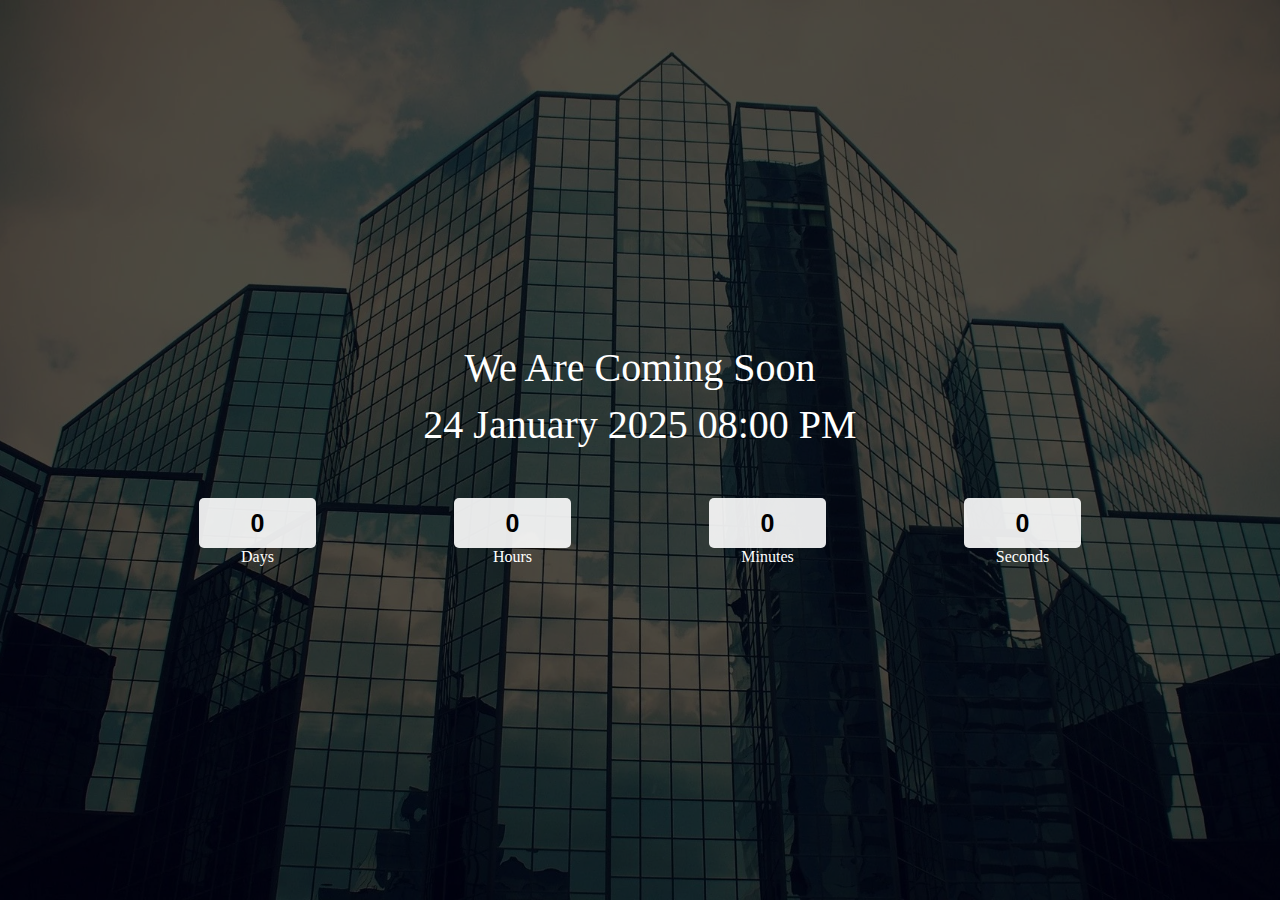
<file: Count-Down/index.html>
<!DOCTYPE html>
<html lang="en">
<head>
    <meta charset="UTF-8">
    <meta name="viewport" content="width=device-width, initial-scale=1.0">
    <title>Coming Soon</title>
    <link rel="stylesheet" href="style.css">
</head>
<body>

    <div class="main">
        <div class="overlay">
            
            <div class="title">
                We Are Coming Soon
            </div>
            
            <div class="title" id="end-date">
                23 January 2025, 10:00 PM
            </div>
            
            <div class="column">
                <div>
                    <input type="text" readonly value="0">
                    <br/>
                    <label>Days</label>
                </div>
                <div>
                    <input type="text" readonly value="0">
                    <br/>
                    <label>Hours</label>
                </div>
                <div>
                    <input type="text" readonly value="0">
                    <br/>
                    <label>Minutes</label>
                </div>
                <div>
                    <input type="text" readonly value="0">
                    <br/>
                    <label>Seconds</label>
                </div>
            </div>

        </div>
    </div>

    <script src="script.js"></script>

</body>
</html>
</file>
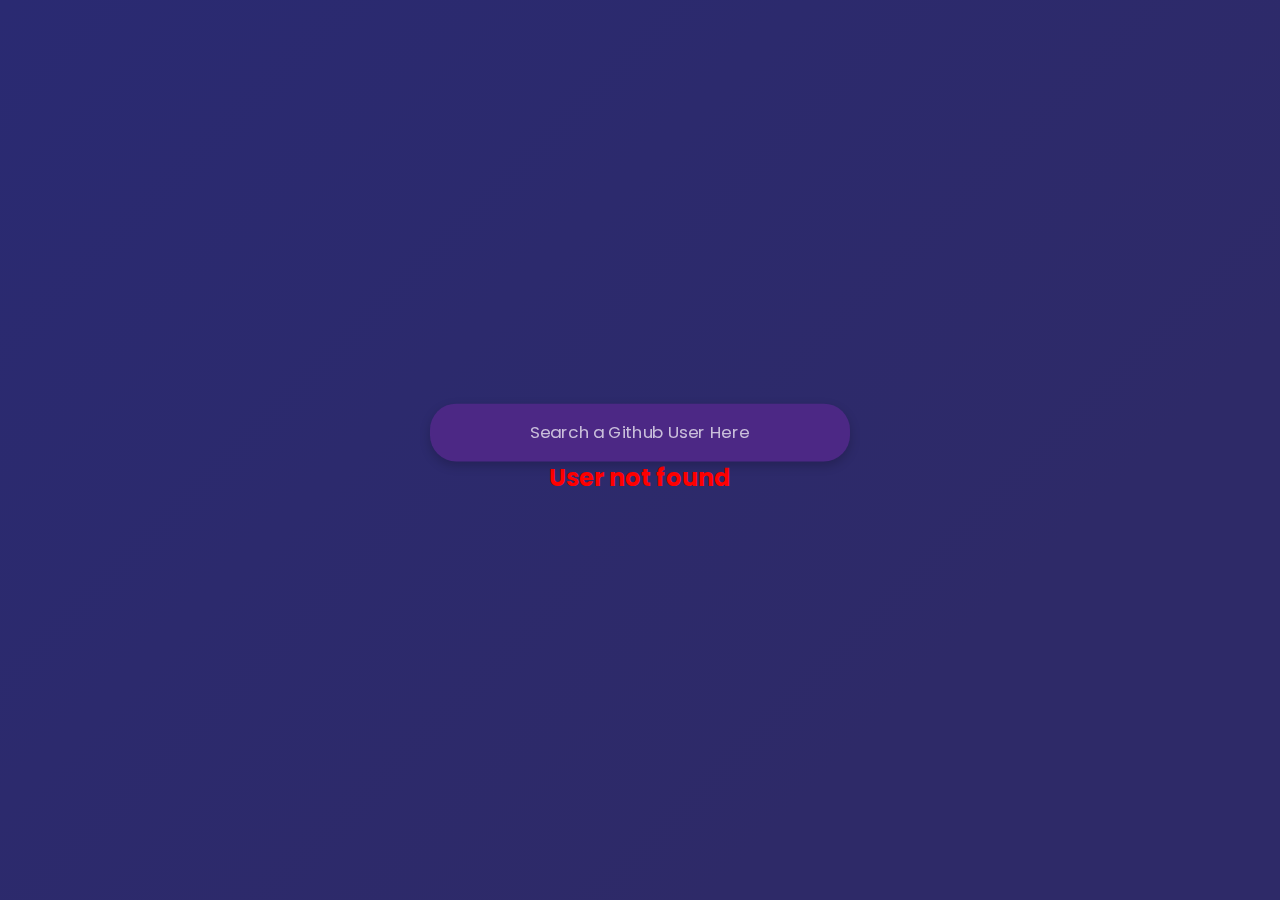
<file: Github Username Search/index.html>
<!DOCTYPE html>
<html lang="en">

<head>
    <meta charset="UTF-8" />
    <meta name="viewport" content="width=device-width, initial-scale=1.0" />
    <title>Github Profiles</title>
    <link rel="stylesheet" href="style.css" />
    <script src="script.js" defer></script>
</head>

<body>
    <form id="form" onsubmit="return formSubmit()">
        <input type="text" id="search" autofocus placeholder="Search a Github User Here" />
    </form>
    <main id="main">
        
    </main>
</body>

</html>
</file>
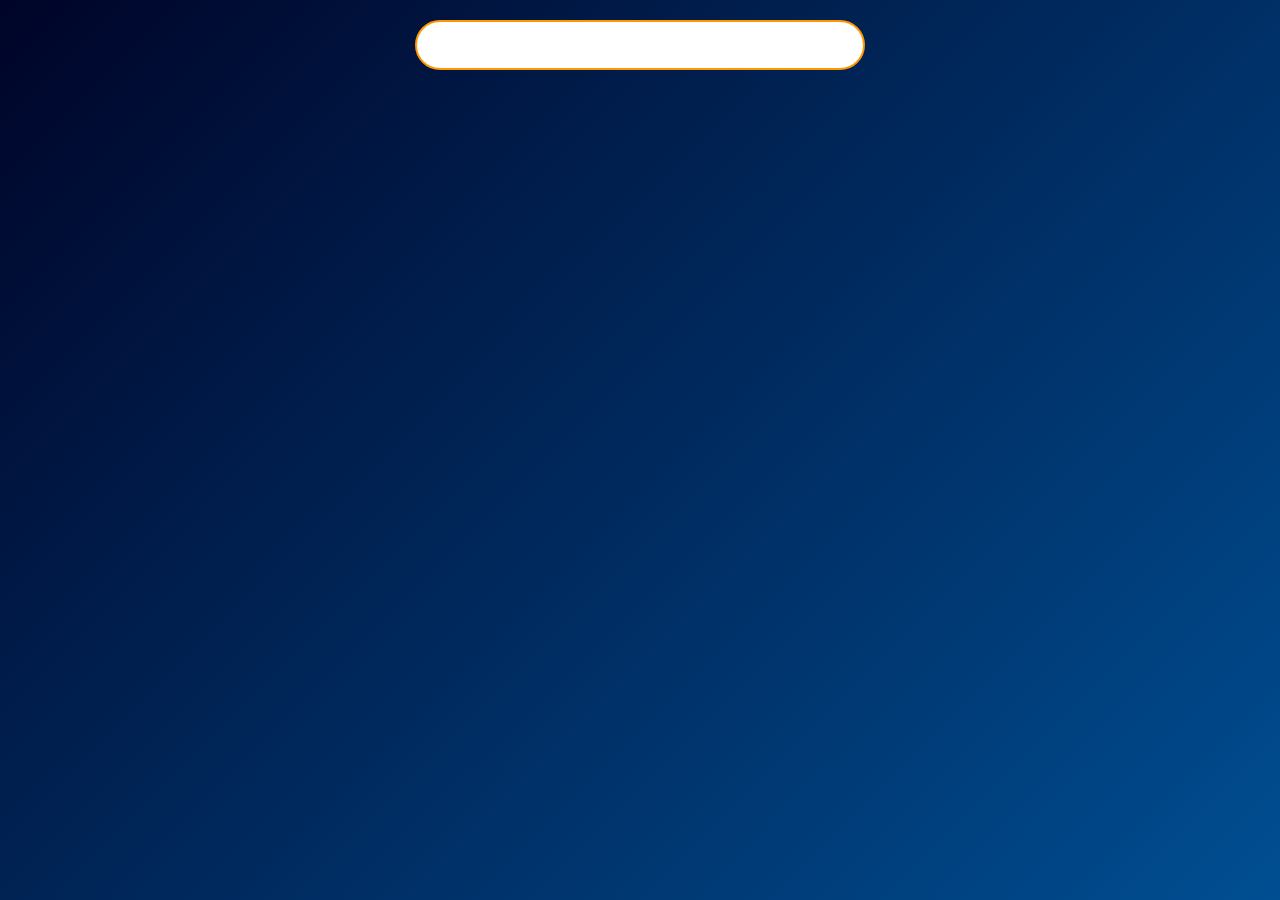
<file: Movie Search Web/index.html>
<!DOCTYPE html>
<html lang="en">

<head>
    <meta charset="UTF-8">
    <meta http-equiv="X-UA-Compatible" content="IE=edge">
    <meta name="viewport" content="width=device-width, initial-scale=1.0">
    <title>Movie Search</title>
    <link rel="stylesheet" href="style.css">
</head>

<body>
    <div class="main">
        <div class="row search-container">
            <input type="search" id="search" autofocus autocomplete="off" placeholder="Search for movies...">
        </div>
        <div class="row" id="movie-box"></div>
    </div>
    <script src="script.js"></script>
</body>

</html>
</file>
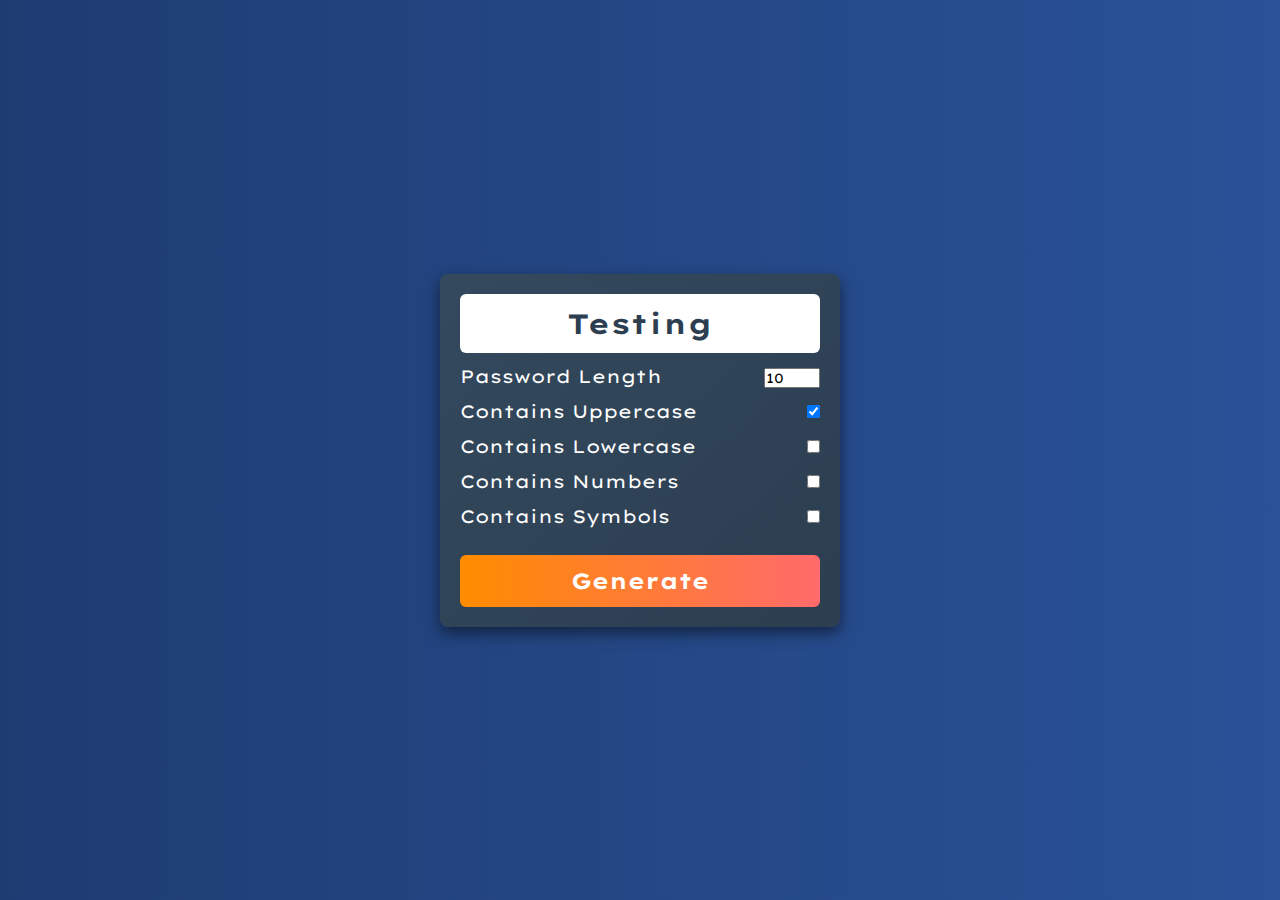
<file: Password Generator Web/index.html>
<!DOCTYPE html>
<html lang="en">

<head>
    <meta charset="UTF-8">
    <meta http-equiv="X-UA-Compatible" content="IE=edge">
    <meta name="viewport" content="width=device-width, initial-scale=1.0">
    <title>Password Generator</title>
    <link rel="stylesheet" href="style.css" />
</head>

<body>
    <div class="main">
        <div class="box">
            <span id="pass-box">Testing</span>
            <div class="row">
                <div class="left">
                    Password Length
                </div>
                <div class="right">
                    <input type="number" name="" id="total-char" max="30" min="2" value="10" />
                </div>
            </div>
            <div class="row">
                <label for="upper-case">
                    <div class="left">
                       Contains Uppercase
                    </div>
                </label>
                <div class="right">
                    <input type="checkbox" name="" id="upper-case" checked/>
                </div>
            </div>
            <div class="row">
                <label for="lower-case">
                    <div class="left">
                      Contains Lowercase
                    </div>
                </label>
                <div class="right">
                    <input type="checkbox" name="" id="lower-case" />
                </div>
            </div>
            <div class="row">
                <label for="numbers">
                    <div class="left">
                    Contains Numbers
                    </div>
                </label>
                <div class="right">
                    <input type="checkbox" name="" id="numbers" />
                </div>
            </div>
            <div class="row">
                <label for="symbols">
                    <div class="left">
                    Contains Symbols
                    </div>
                </label>
                <div class="right">
                    <input type="checkbox" name="" id="symbols" />
                </div>
            </div>
            <div class="row">
                <button id="btn">
                    Generate
                </button>
            </div>
        </div>
    </div>
    <script src="script.js"></script>
</body>

</html>
</file>
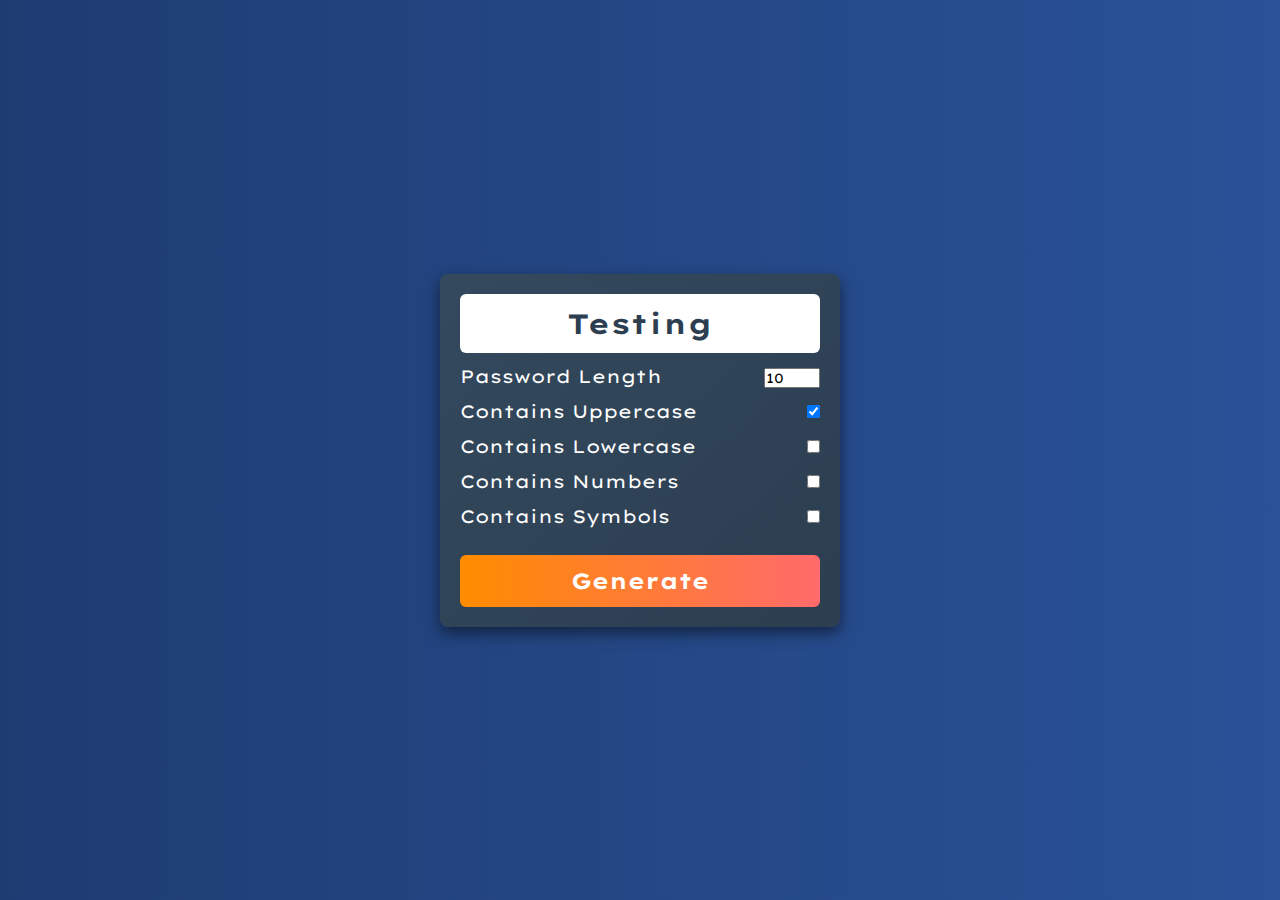
<file: Password_Generator/index.html>
<!DOCTYPE html>
<html lang="en">

<head>
    <meta charset="UTF-8">
    <meta http-equiv="X-UA-Compatible" content="IE=edge">
    <meta name="viewport" content="width=device-width, initial-scale=1.0">
    <title>Document</title>
    <link rel="stylesheet" href="style.css" />
</head>

<body>
    <div class="main">
        <div class="box">
            <span id="pass-box">Testing</span>
            <div class="row">
                <div class="left">
                    Password Length
                </div>
                <div class="right">
                    <input type="number" name="" id="total-char" max="30" min="2" value="10" />
                </div>
            </div>
            <div class="row">
                <label for="upper-case">
                    <div class="left">
                       Contains Uppercase
                    </div>
                </label>
                <div class="right">
                    <input type="checkbox" name="" id="upper-case" checked/>
                </div>
            </div>
            <div class="row">
                <label for="lower-case">
                    <div class="left">
                      Contains Lowercase
                    </div>
                </label>
                <div class="right">
                    <input type="checkbox" name="" id="lower-case" />
                </div>
            </div>
            <div class="row">
                <label for="numbers">
                    <div class="left">
                    Contains Numbers
                    </div>
                </label>
                <div class="right">
                    <input type="checkbox" name="" id="numbers" />
                </div>
            </div>
            <div class="row">
                <label for="symbols">
                    <div class="left">
                    Contains Symbols
                    </div>
                </label>
                <div class="right">
                    <input type="checkbox" name="" id="symbols" />
                </div>
            </div>
            <div class="row">
                <button id="btn">
                    Generate
                </button>
            </div>
        </div>
    </div>
    <script src="script.js"></script>
</body>

</html>
</file>
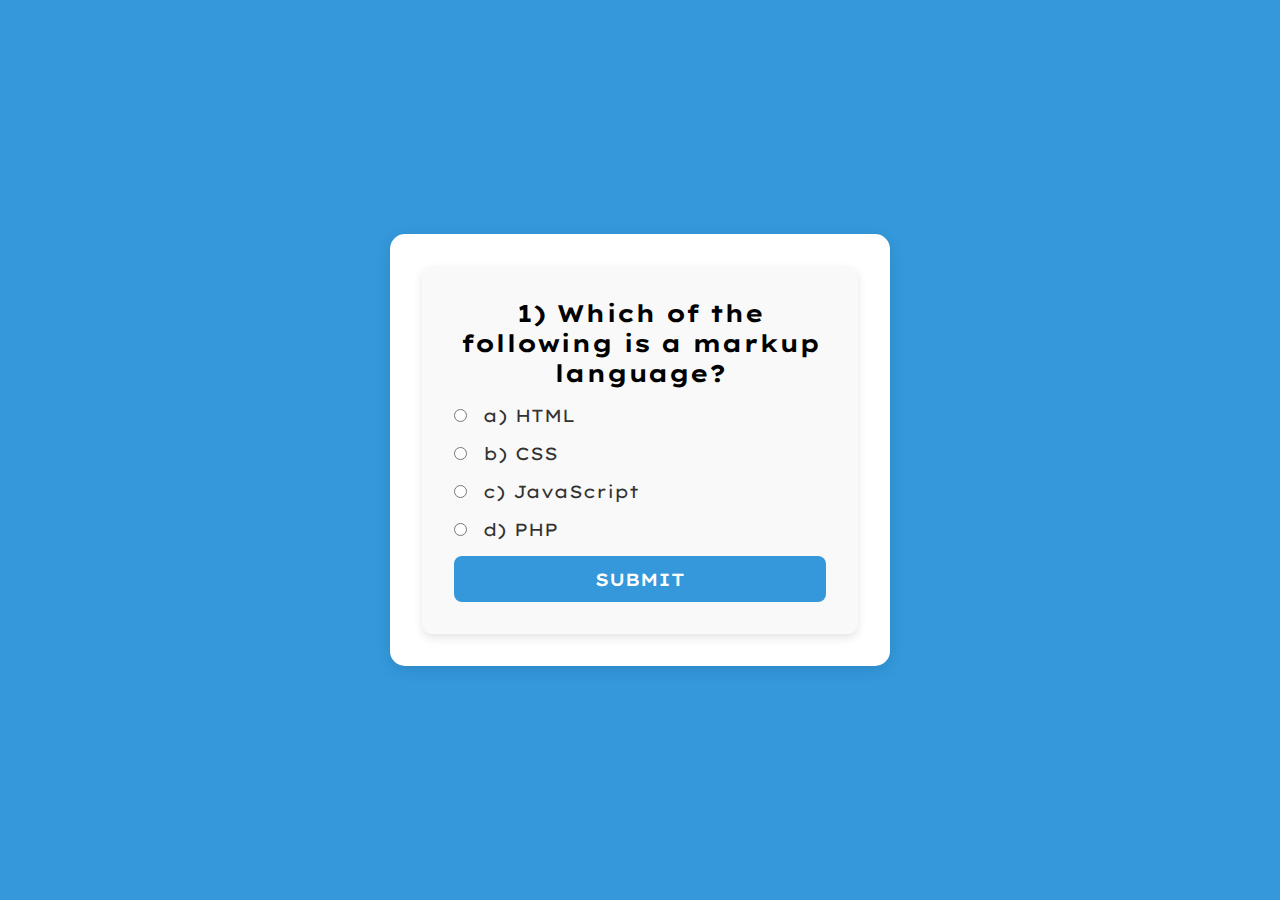
<file: Quizz Web/index.html>
<!DOCTYPE html>
<html lang="en">
<head>
    <meta charset="UTF-8">
    <meta name="viewport" content="width=device-width, initial-scale=1.0">
    <title>Quiz Question</title>
    <link rel="stylesheet" href="style.css">
</head>
<body>
    <div class="main">
        <div class="box" id="box">
            <h2 id="question-title">1) This is the dummy question for JavaScript.</h2>
            <div class="row">
                <input class="options" id="option1" type="radio" value="a" name="option" />
                <label for="option1">a) Option 1</label>
            </div>
            <div class="row">
                <input class="options" id="option2" type="radio" value="b" name="option" />
                <label for="option2">b) Option 2</label>
            </div>
            <div class="row">
                <input class="options" id="option3" type="radio" value="c" name="option" />
                <label for="option3">c) Option 3</label>
            </div>
            <div class="row">
                <input class="options" id="option4" type="radio" value="d" name="option" />
                <label for="option4">d) Option 4</label>
            </div>
            <button class="btn" id="submit-btn" onclick="submitQuiz()">
                Submit
            </button>
        </div>
    </div>

    <script src="script.js"></script>
</body>
</html>
</file>
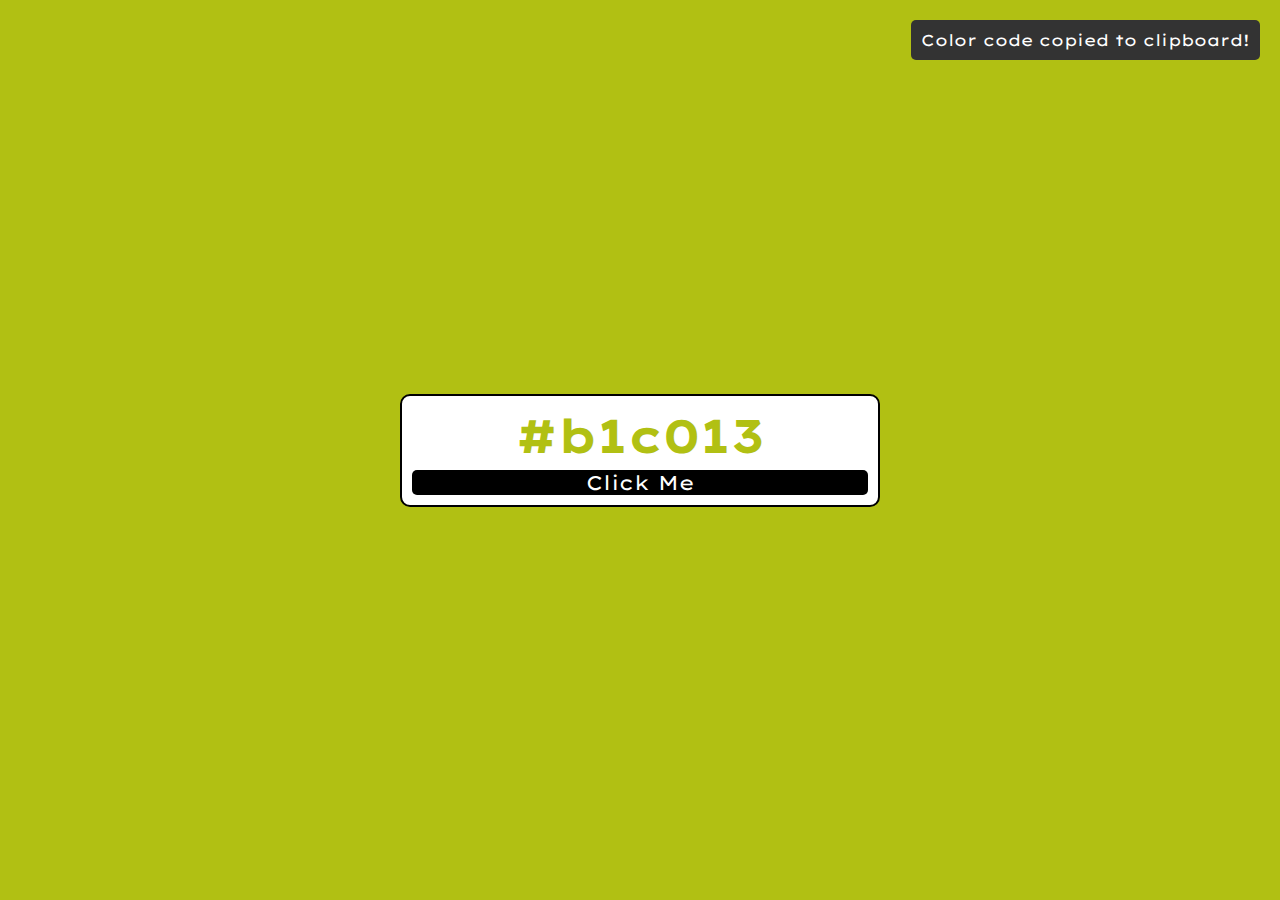
<file: Random Color Generator Web/index.html>
<!DOCTYPE html>
<html lang="en">
<head>
    <meta charset="UTF-8">
    <title>Document</title>
    <link rel="stylesheet" href="style.css">
</head>
<body>
    <div class="main">
        <div id="notification" style="display: none; background: #333; color: white; padding: 10px; border-radius: 5px; position: fixed; top: 20px; right: 20px; font-size: 16px;">
            Color code copied to clipboard!
        </div>        
        <div class="container">
            <h3 id="color-code">#ffff</h3>
            <button id="btn">Click Me</button>
        </div>
    </div>
</body>
<script src="script.js"></script>
</html>
</file>
<file: Github Username Search/style.css>
@import url("https://fonts.googleapis.com/css2?family=Poppins:wght@200;400;600&display=swap");

* {
    box-sizing: border-box;
    padding: 0;
    margin: 0;
    font-family: "Poppins", sans-serif;
}

body {
    background: linear-gradient(135deg, #2a2a72 0%, #2e2a68 74%);
    display: flex;
    flex-direction: column;
    align-items: center;
    justify-content: center;
    min-height: 100vh;
    padding: 20px;
    color: white;
}

/* Search Input */
input {
    background: #4c2885;
    border-radius: 25px;
    border: none;
    box-shadow: 0 4px 10px rgba(0, 0, 0, 0.2);
    color: white;
    font-size: 1rem;
    padding: 15px;
    width: 400px;
    transition: 0.3s ease-in-out;
    text-align: center;
}

input::placeholder {
    color: rgba(255, 255, 255, 0.7);
}

input:focus {
    outline: none;
    transform: scale(1.05);
}

/* Card Styling */
.card {
    background: linear-gradient(135deg, #4c2885 0%, #4c11ac 100%);
    border-radius: 15px;
    box-shadow: 0 5px 20px rgba(0, 0, 0, 0.3);
    display: flex;
    align-items: center;
    padding: 30px;
    max-width: 800px;
    width: 100%;
    margin-top: 20px;
    animation: fadeIn 0.5s ease-in-out;
}

/* Avatar */
.avatar {
    border: 5px solid #2a2a72;
    border-radius: 50%;
    height: 130px;
    width: 130px;
    object-fit: cover;
    transition: transform 0.3s ease-in-out;
}

.avatar:hover {
    transform: scale(1.1);
}

/* User Info */
.user-info {
    color: #fff;
    margin-left: 20px;
    flex: 1;
}

.user-info h2 {
    margin-bottom: 5px;
    font-size: 1.8rem;
}

.user-info p {
    font-size: 1rem;
    opacity: 0.9;
}

/* Stats */
.info {
    display: flex;
    justify-content: space-between;
    list-style: none;
    padding: 10px 0;
    max-width: 400px;
}

.info li {
    display: flex;
    align-items: center;
    font-size: 1rem;
}

.info li strong {
    font-size: 1rem;
    margin-left: 5px;
    color: #ffcc00;
}

/* Repositories */
#repos {
    margin-top: 10px;
}

.repo {
    background: #ffcc00;
    border-radius: 5px;
    color: black;
    font-size: 0.9rem;
    font-weight: bold;
    padding: 5px 10px;
    margin: 5px;
    text-decoration: none;
    display: inline-block;
    transition: 0.3s;
}

.repo:hover {
    background: #ffa500;
    transform: scale(1.05);
}

/* Animations */
@keyframes fadeIn {
    from {
        opacity: 0;
        transform: translateY(-10px);
    }
    to {
        opacity: 1;
        transform: translateY(0);
    }
}
</file>
<file: Movie Search Web/style.css>
@import url('https://fonts.googleapis.com/css2?family=Lato:wght@300;400;700&display=swap');

* {
    padding: 0;
    margin: 0;
    font-family: 'Lato', sans-serif;
    box-sizing: border-box;
}

/* Background Styling */
.main {
    width: 100%;
    min-height: 100vh;
    background: linear-gradient(135deg, #000428, #004e92);
    display: flex;
    flex-direction: column;
    align-items: center;
    padding: 20px;
}

/* Search Bar */
.search-container {
    width: 100%;
    display: flex;
    justify-content: center;
    margin-bottom: 30px;
}

#search {
    width: 450px;
    padding: 12px 20px;
    background: rgba(255, 255, 255, 0.2);
    backdrop-filter: blur(15px);
    border: 2px solid rgba(255, 255, 255, 0.3);
    border-radius: 25px;
    color: white;
    font-size: 18px;
    transition: 0.4s;
    outline: none;
    text-align: center;
}

#search::placeholder {
    color: rgba(255, 255, 255, 0.6);
}

#search:focus {
    background: white;
    color: black;
    border: 2px solid #ff9800;
}

/* Movie Container */
.row {
    display: flex;
    flex-wrap: wrap;
    justify-content: center;
    gap: 20px;
    width: 90%;
}

/* Movie Card */
.box {
    width: 270px;
    height: 420px;
    border-radius: 10px;
    overflow: hidden;
    position: relative;
    background: #1e1e1e;
    box-shadow: 0px 10px 20px rgba(0, 0, 0, 0.4);
    transition: transform 0.3s ease, box-shadow 0.3s ease;
    cursor: pointer;
}

.box:hover {
    transform: scale(1.05);
    box-shadow: 0px 15px 25px rgba(0, 0, 0, 0.6);
}

/* Movie Image */
.box img {
    width: 100%;
    height: 100%;
    object-fit: cover;
    transition: opacity 0.3s ease;
}

/* Movie Overlay */
.box .overlay {
    width: 100%;
    height: 100%;
    position: absolute;
    bottom: -100%;
    left: 0;
    background: rgba(255, 255, 255, 0.95);
    color: black;
    padding: 20px;
    text-align: center;
    border-radius: 10px;
    transition: bottom 0.4s ease-in-out, opacity 0.3s ease-in-out;
    opacity: 0;
    display: flex;
    flex-direction: column;
    justify-content: center;
}

/* Show overlay smoothly on hover */
.box:hover .overlay {
    bottom: 0;
    opacity: 1;
}

/* Movie Title */
.overlay h2 {
    font-size: 22px;
    margin-bottom: 8px;
}

/* Movie Ratings & Info */
.box span {
    color: #ff9800;
    font-size: 18px;
    font-weight: bold;
}

/* Responsive Design */
@media (max-width: 768px) {
    #search {
        width: 90%;
        font-size: 16px;
    }

    .box {
        width: 90%;
        height: auto;
    }

    .overlay h2 {
        font-size: 18px;
    }
}
</file>
<file: Password Generator Web/style.css>
@import url('https://fonts.googleapis.com/css2?family=Lexend+Giga:wght@100..900&family=Montserrat:ital,wght@0,100..900;1,100..900&display=swap');

* {
    padding: 0;
    margin: 0;
    box-sizing: border-box;
    font-family: 'Lexend Giga', sans-serif;
}

input:focus-visible {
    outline: none;
}

body {
    background: linear-gradient(to right, #1e3c72, #2a5298);
    display: flex;
    justify-content: center;
    align-items: center;
    min-height: 100vh;
}

.main {
    display: flex;
    justify-content: center;
    align-items: center;
    width: 100%;
}

.box {
    min-width: 400px;
    padding: 20px;
    background: linear-gradient(to bottom right, #34495e, #2c3e50);
    box-shadow: 0 6px 15px rgba(0, 0, 0, 0.5);
    border-radius: 8px;
    text-align: center;
    color: white;
}

#pass-box {
    width: 100%;
    display: block;
    background-color: white;
    font-size: 28px;
    padding: 12px;
    border-radius: 6px;
    text-align: center;
    font-weight: bold;
    color: #2c3e50;
    letter-spacing: 1px;
}

.row {
    width: 100%;
    display: flex;
    margin-top: 12px;
    justify-content: space-between;
    align-items: center;
    color: white;
    font-size: 18px;
}

label {
    user-select: none;
}

#btn {
    width: 100%;
    font-size: 22px;
    border: none;
    padding: 12px;
    background: linear-gradient(to right, #ff8c00, #ff6b6b);
    color: white;
    margin-top: 15px;
    border-radius: 6px;
    font-weight: bold;
    cursor: pointer;
    transition: 0.3s ease-in-out;
}

#btn:hover {
    background: linear-gradient(to right, #ff6b6b, #ff8c00);
    transform: scale(1.05);
    box-shadow: 0 4px 12px rgba(255, 107, 107, 0.4);
}
</file>
<file: Password_Generator/style.css>
@import url('https://fonts.googleapis.com/css2?family=Lexend+Giga:wght@100..900&family=Montserrat:ital,wght@0,100..900;1,100..900&display=swap');

* {
    padding: 0;
    margin: 0;
    box-sizing: border-box;
    font-family: 'Lexend Giga', sans-serif;
}

input:focus-visible {
    outline: none;
}

body {
    background: linear-gradient(to right, #1e3c72, #2a5298);
    display: flex;
    justify-content: center;
    align-items: center;
    min-height: 100vh;
}

.main {
    display: flex;
    justify-content: center;
    align-items: center;
    width: 100%;
}

.box {
    min-width: 400px;
    padding: 20px;
    background: linear-gradient(to bottom right, #34495e, #2c3e50);
    box-shadow: 0 6px 15px rgba(0, 0, 0, 0.5);
    border-radius: 8px;
    text-align: center;
    color: white;
}

#pass-box {
    width: 100%;
    display: block;
    background-color: white;
    font-size: 28px;
    padding: 12px;
    border-radius: 6px;
    text-align: center;
    font-weight: bold;
    color: #2c3e50;
    letter-spacing: 1px;
}

.row {
    width: 100%;
    display: flex;
    margin-top: 12px;
    justify-content: space-between;
    align-items: center;
    color: white;
    font-size: 18px;
}

label {
    user-select: none;
}

#btn {
    width: 100%;
    font-size: 22px;
    border: none;
    padding: 12px;
    background: linear-gradient(to right, #ff8c00, #ff6b6b);
    color: white;
    margin-top: 15px;
    border-radius: 6px;
    font-weight: bold;
    cursor: pointer;
    transition: 0.3s ease-in-out;
}

#btn:hover {
    background: linear-gradient(to right, #ff6b6b, #ff8c00);
    transform: scale(1.05);
    box-shadow: 0 4px 12px rgba(255, 107, 107, 0.4);
}
</file>
<file: Quizz Web/style.css>
@import url('https://fonts.googleapis.com/css2?family=Lexend+Giga:wght@100..900&family=Montserrat:ital,wght@0,100..900;1,100..900&display=swap');

* {
    margin: 0;
    padding: 0;
    box-sizing: border-box;
    font-family: 'Lexend Giga', serif;
}

body {
    background-color: #3498db;
    font-size: 16px;
    color: black;
    display: flex;
    justify-content: center;
    align-items: center;
    min-height: 100vh;
}

.main {
    width: 100%;
    max-width: 500px;
    background-color: #fff;
    padding: 2rem;
    border-radius: 15px;
    box-shadow: 0 4px 15px rgba(0, 0, 0, 0.1);
    text-align: center;
}

.question-title {
    font-family: 'Montserrat', sans-serif;
    font-size: 1.5rem;
    font-weight: 700;
    color: #333;
    margin-bottom: 1.5rem;
}

#box {
    background-color: #f9f9f9;
    padding: 2rem;
    border-radius: 10px;
    box-shadow: 0 4px 10px rgba(0, 0, 0, 0.1);
}

.row {
    display: flex;
    align-items: center;
    margin: 1rem 0;
    font-size: 1rem;
}

input[type="radio"] {
    margin-right: 1rem;
    accent-color: #3498db;
}

label {
    font-size: 1.1rem;
    color: #333;
    cursor: pointer;
    transition: color 0.3s ease;
}

label:hover {
    color: #2980b9;
}

.btn {
    width: 100%;
    padding: 12px 0;
    background-color: #3498db;
    color: #fff;
    font-weight: 600;
    font-size: 1.1rem;
    border: none;
    border-radius: 8px;
    cursor: pointer;
    text-transform: uppercase;
    transition: background-color 0.3s ease, transform 0.2s ease;
}

.btn:hover {
    background-color: #2980b9;
    transform: scale(1.05);
}

.btn:focus {
    outline: none;
}
</file>
<file: Random Color Generator Web/style.css>
@import url('https://fonts.googleapis.com/css2?family=Lexend+Giga:wght@100..900&family=Montserrat:ital,wght@0,100..900;1,100..900&display=swap');
*{
    margin: 0;
    padding: 0;
    box-sizing: border-box;
    font-family: "Lexend Giga", serif;
}

body{
    transition: 0.5s;
}
.main{
    width: 100%;
    height: 100vh;
    display: flex;
    justify-content: center;
    align-items: center;
}
.container{
    border: 2px black solid;
    width: 30rem;
    /* height: 15rem; */
    padding: 10px;
    border-radius: 10px;
    font-size: 40px;
    background-color: white;
    text-align: center;
}
button{
    margin-top: 5px;
    width: 100%;
    background-color: black;
    color: white;
    display: block;
    border: none;
    border-radius: 5px;
    font-size: 20px;
}
</file>
<file: Count-Down/style.css>
/* Reset default margin, padding, and box-sizing */
* {
    padding: 0;
    margin: 0;
    box-sizing: border-box;
}

/* Main container styling */
.main {
    width: 100%;
    height: 100vh;
    background: url('/Count-Down/1802071.webp') no-repeat center center/cover;
}

/* Overlay to darken background and center content */
.overlay {
    width: 100%;
    height: 100%;
    display: flex;
    flex-direction: column;
    align-items: center;
    justify-content: center;
    background-color: rgba(0, 0, 0, 0.7);
}

/* Title styling */
.title {
    margin-top: 10px;
    color: white;
    font-size: 2.5rem;
    text-align: center;
    font-family: "Montserrat", serif;
    font-optical-sizing: auto;
    font-style: normal;
}

/* Column container for countdown elements */
.column {
    margin-top: 50px;
    width: 1000px;
    display: flex;
    justify-content: center;
    gap: 20px;
    color: white;
    font-family: "Montserrat", serif;
    font-optical-sizing: auto;
    font-style: normal;
}

/* Styling for each countdown unit */
.column div {
    width: 250px;
    text-align: center;
}

/* Input field styling */
input {
    width: 50%;
    background-color: rgba(255, 255, 255, 0.9);
    border: none;
    border-radius: 5px;
    height: 50px;
    text-align: center;
    font-size: 25px;
    font-weight: bold;
}
</file>
